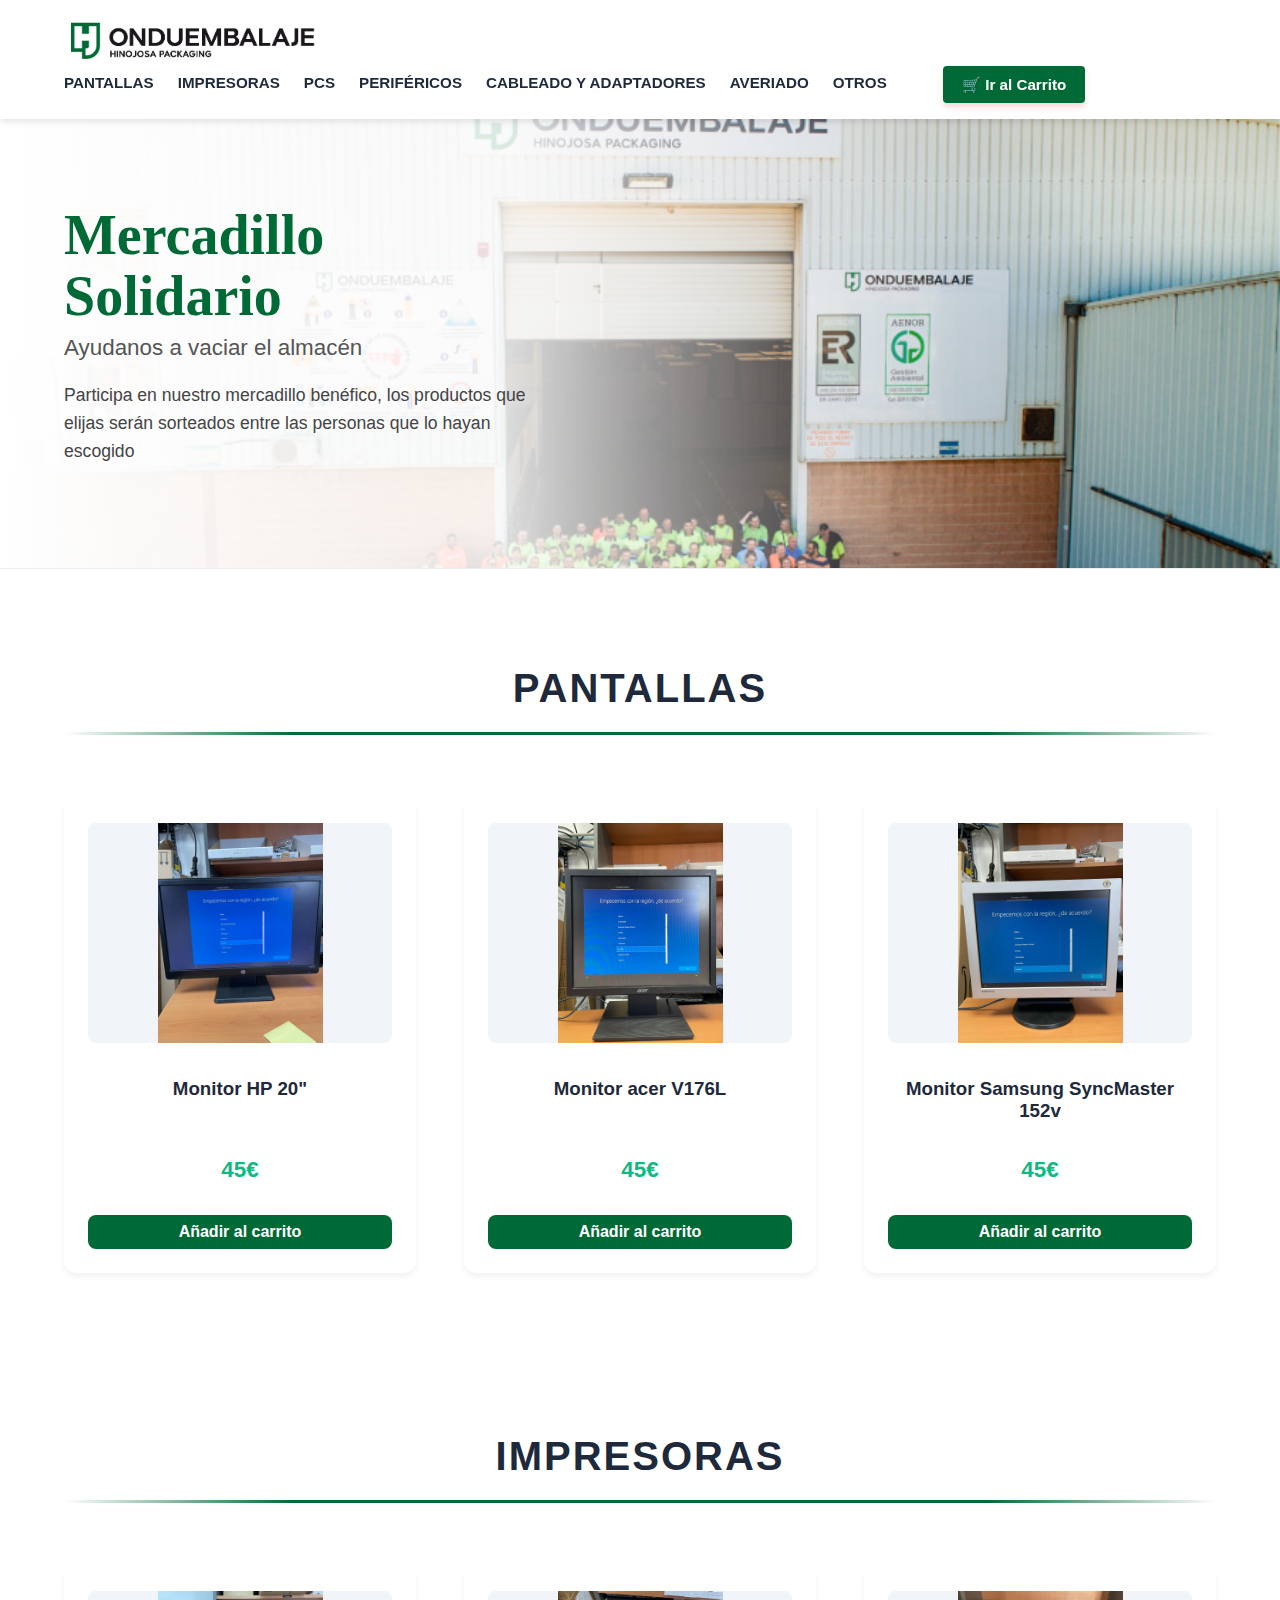
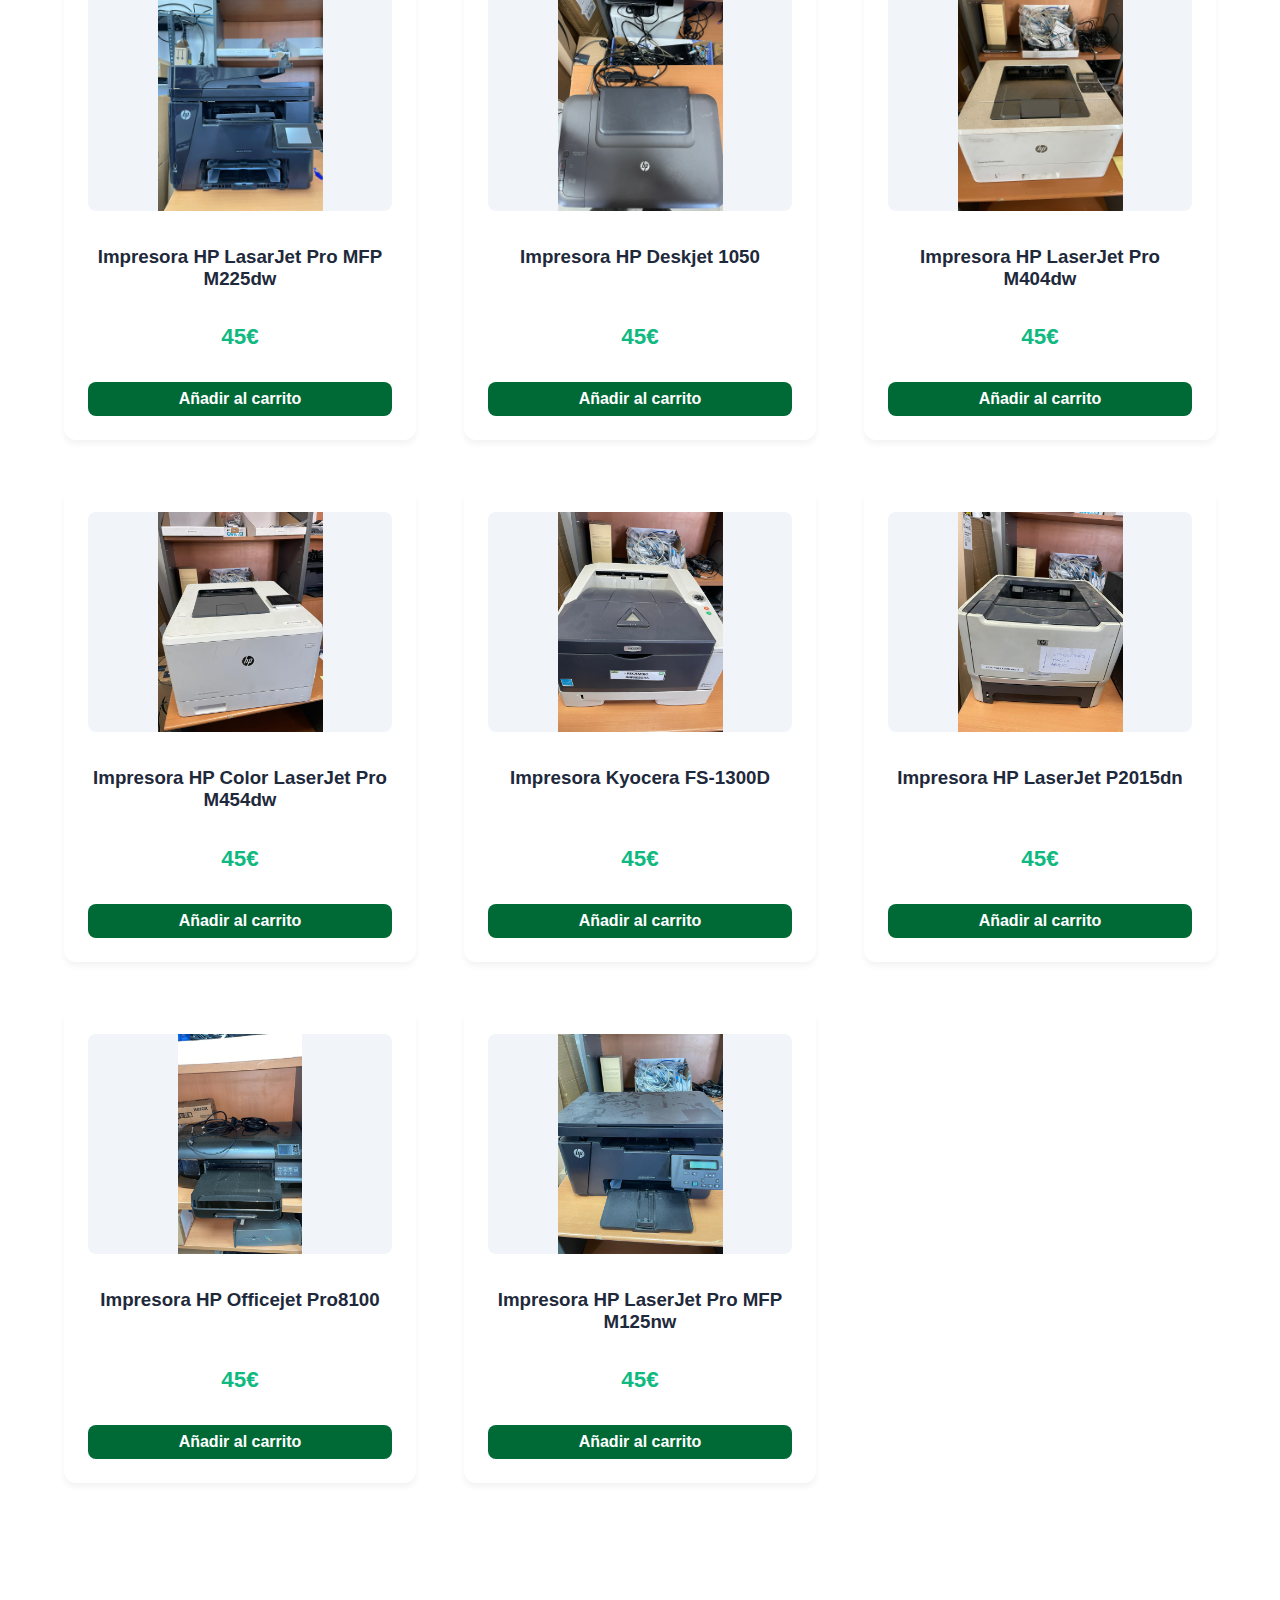
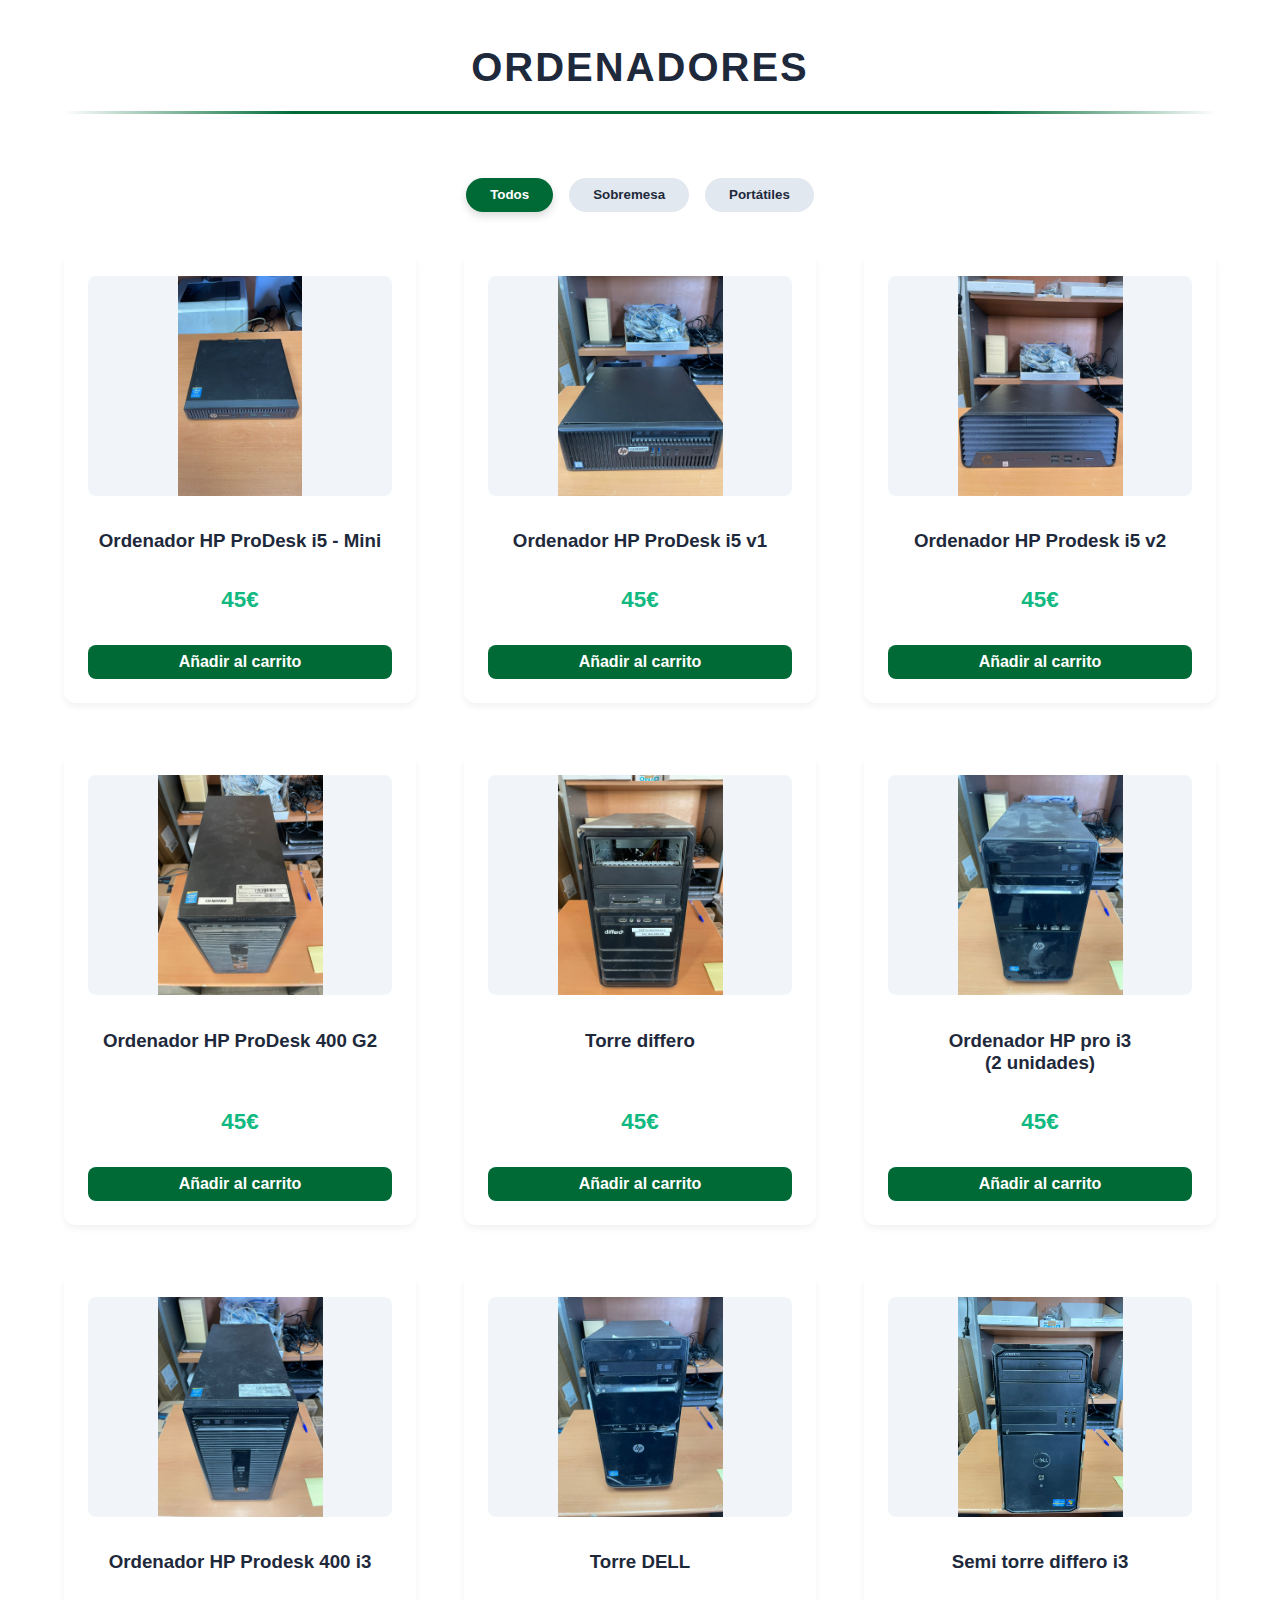
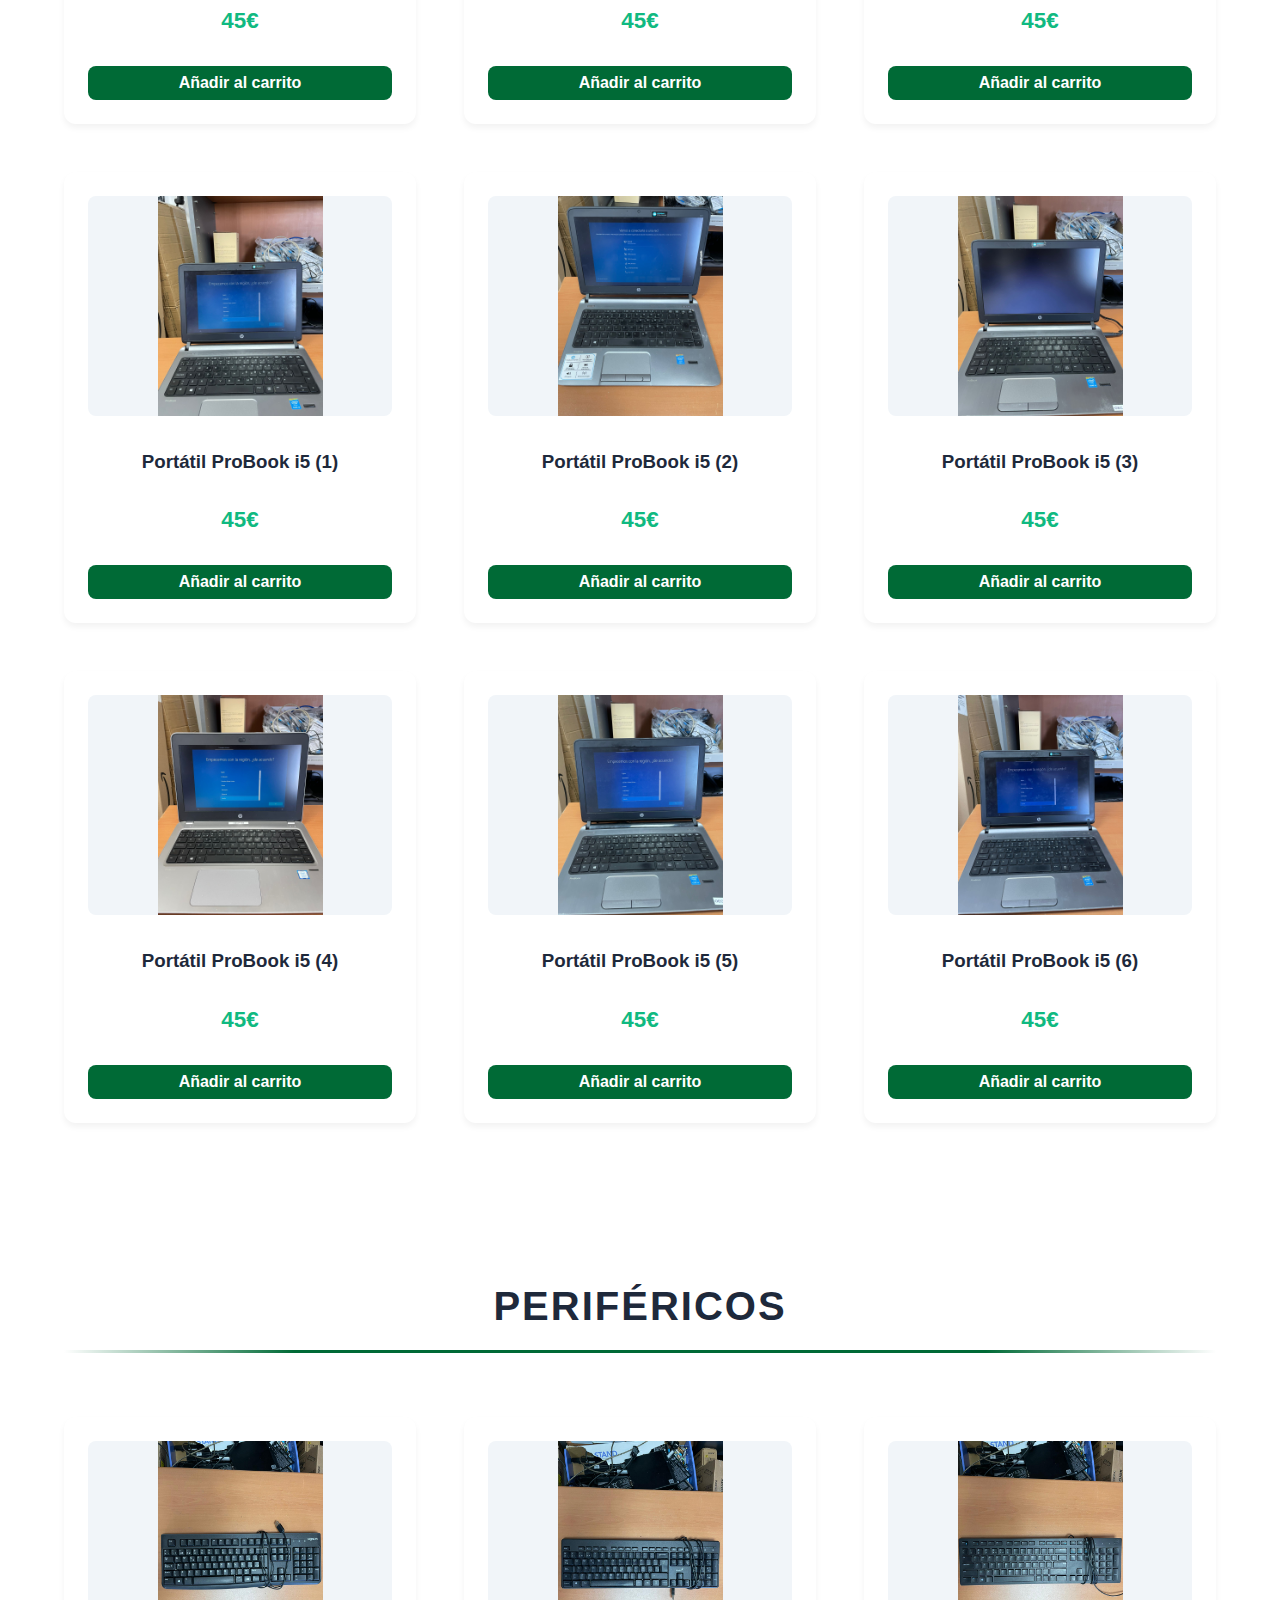
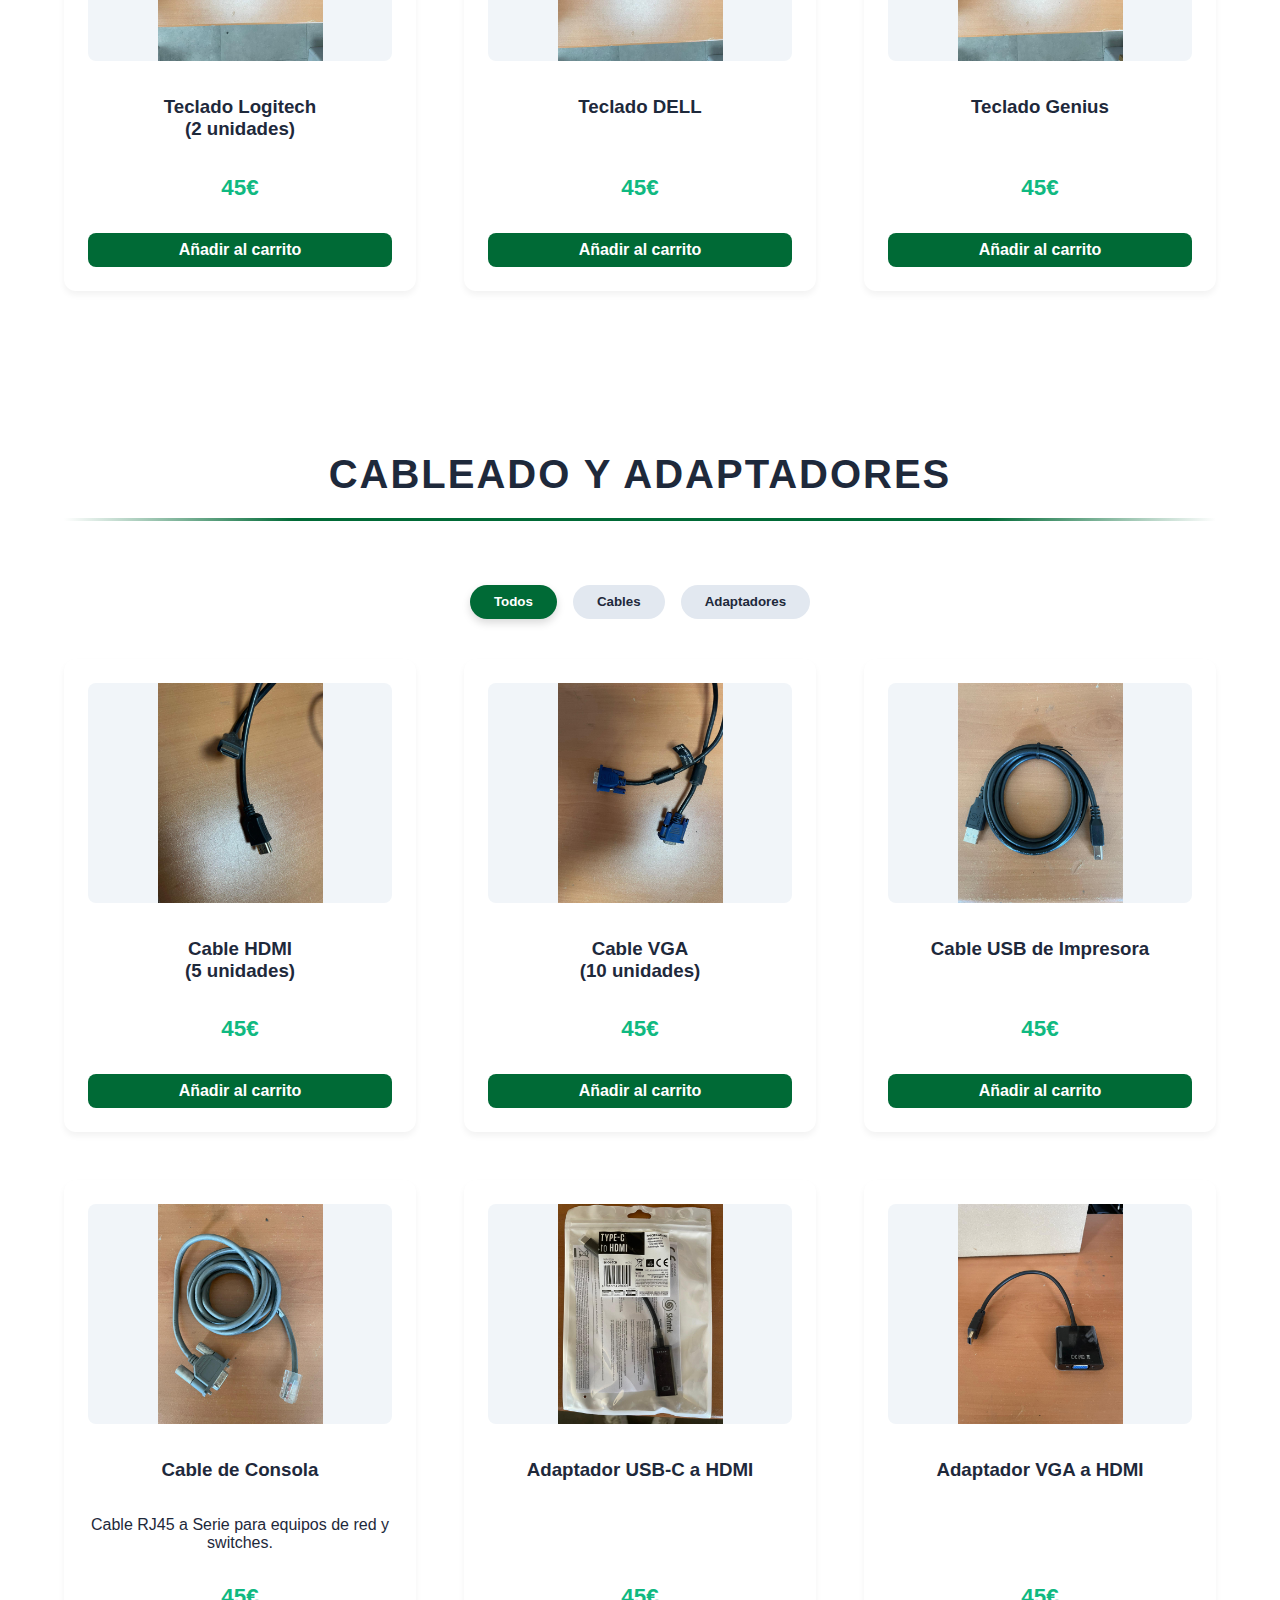
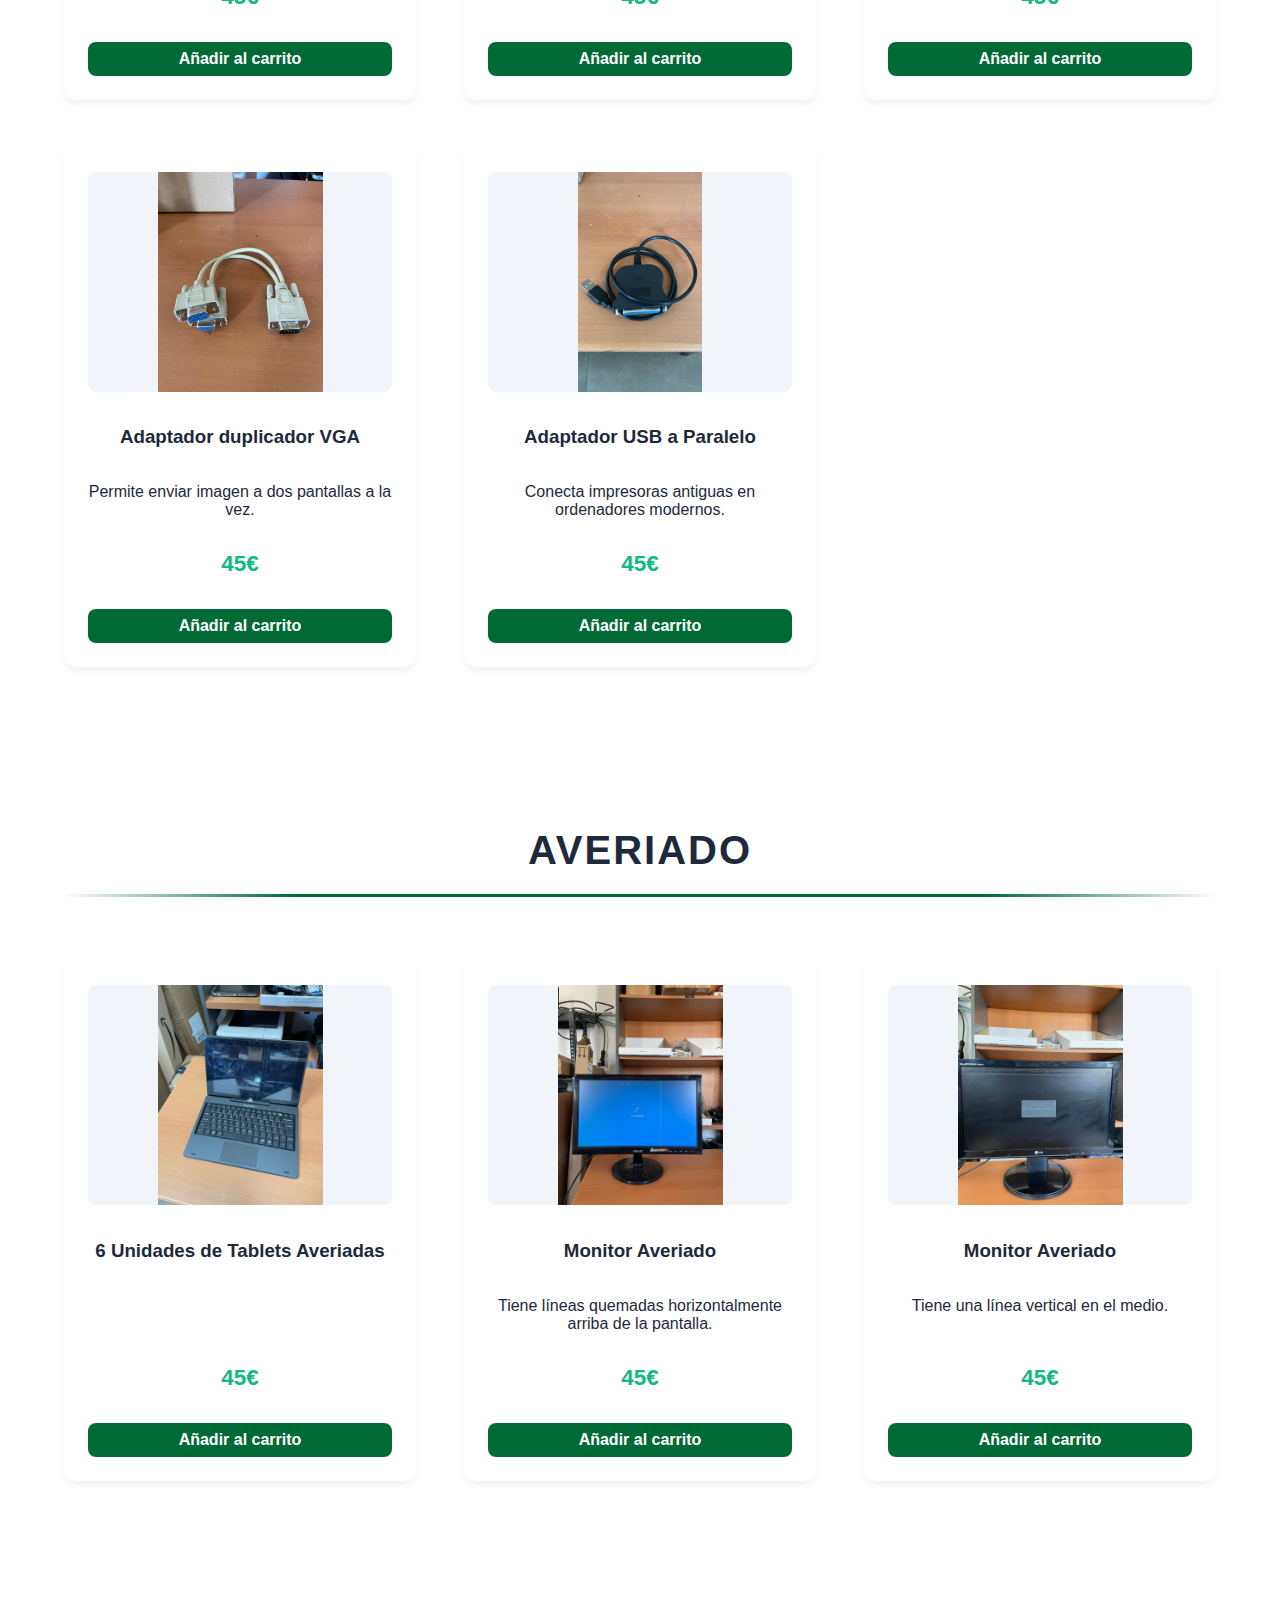
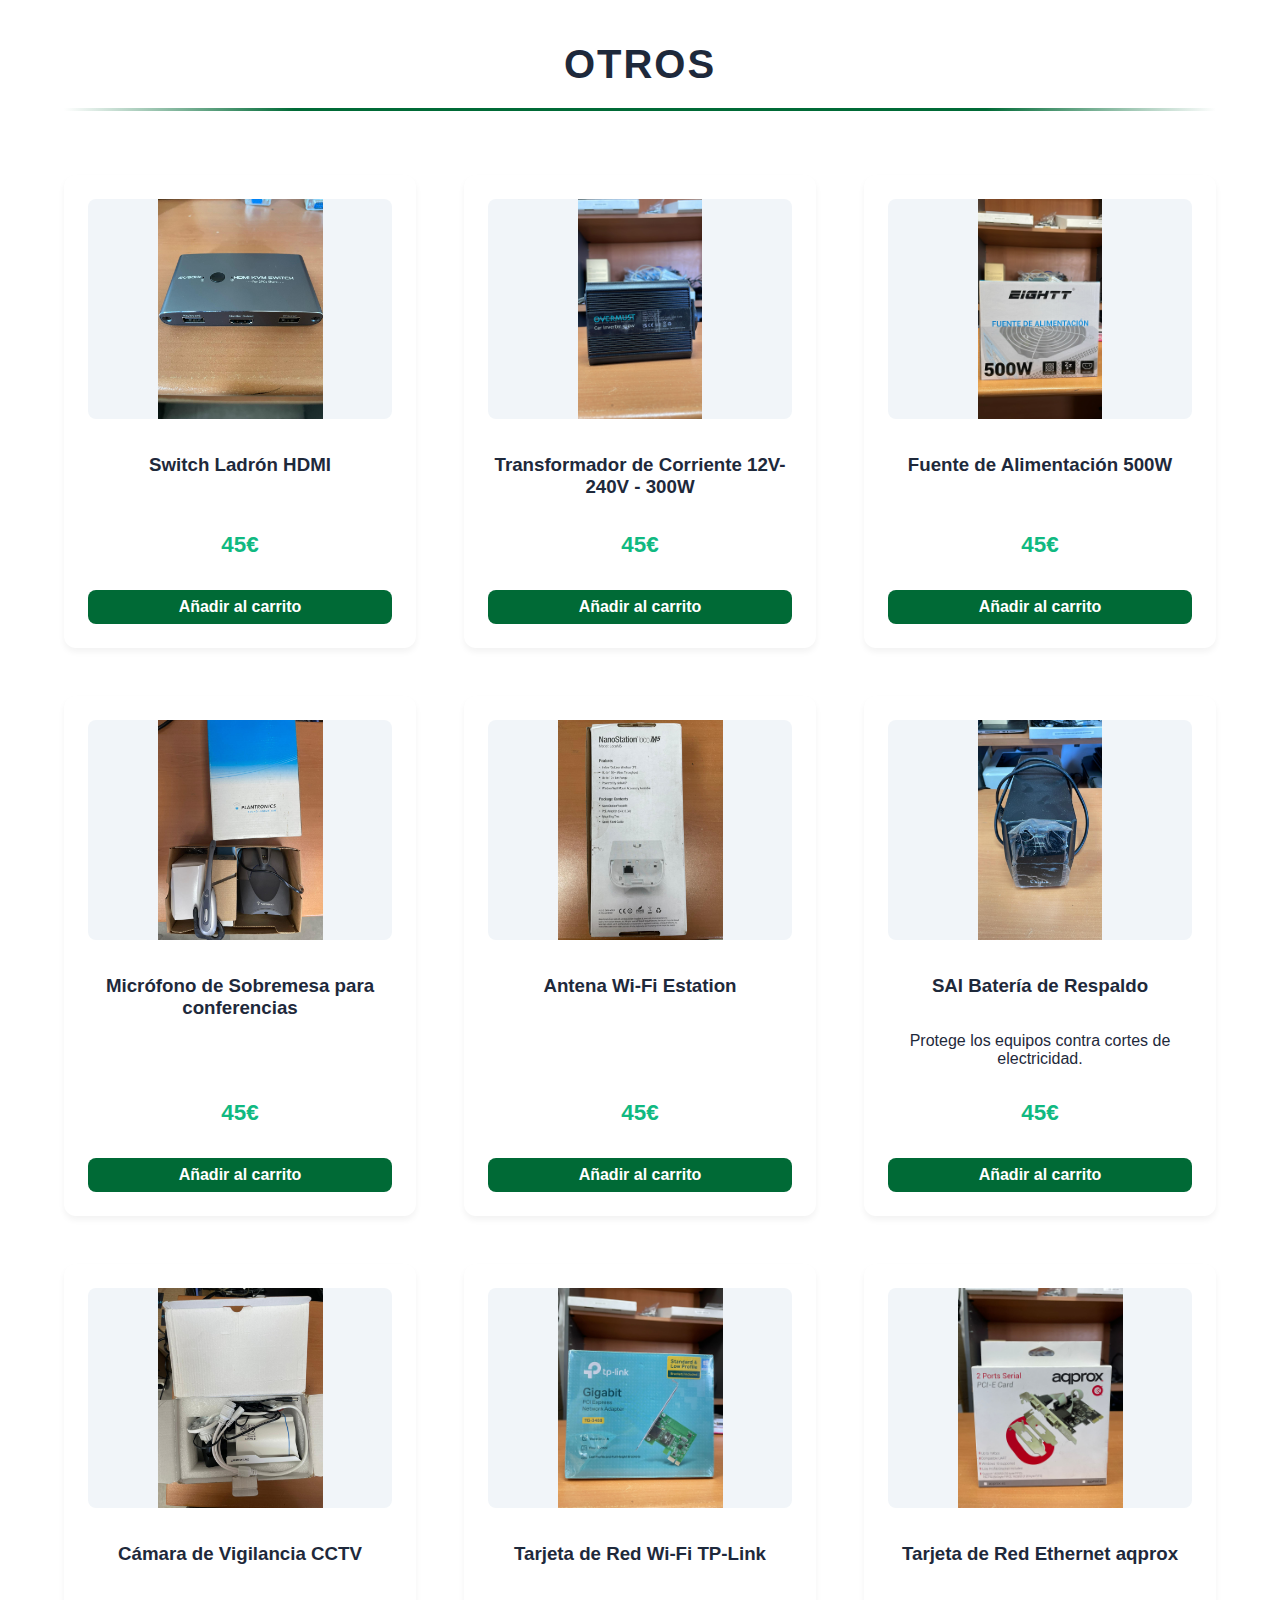
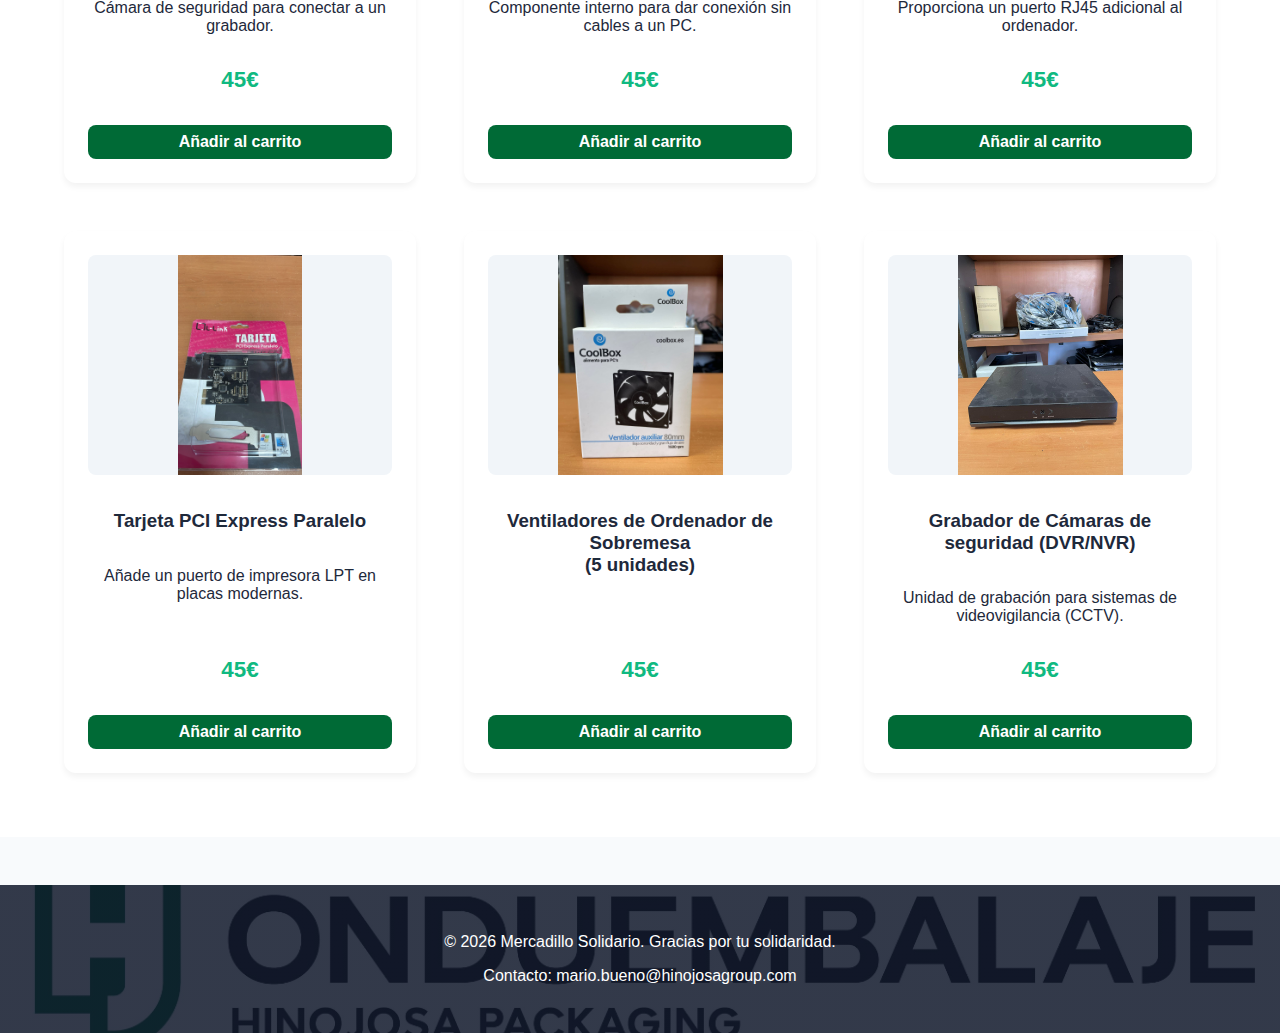
<file: index.html>
<!DOCTYPE html>
<html lang="es">
<head>
    <meta charset="UTF-8">
    <meta name="viewport" content="width=device-width, initial-scale=1.0">
    <title>Mercadillo Solidario</title>
    <link rel="stylesheet" href="style.css">
</head>
<body>

    <header>
        <button class="btn-menu" onclick="toggleMenu()">☰</button>

        <a href="index.html" class="logo">
            <img src="fts/Logo.png" alt="Logo de la Empresa">
        </a>            
        
        <nav id="menu-principal">
            <a href="#pantallas">PANTALLAS</a>
            <a href="#impresoras">IMPRESORAS</a>
            <a href="#pcs">PCS</a>
            <a href="#perifericos">PERIFÉRICOS</a>
            <a href="#cableado">CABLEADO Y ADAPTADORES</a>
            <a href="#averiado">AVERIADO</a>
            <a href="#otros">OTROS</a>
            
            <a href="carrito.html" target="_blank" class="btn-carrito">
                🛒 <span class="texto-carrito">Ir al Carrito</span>
            </a>
        </nav>    
    </header>    
    
    <!----------------------------------     SUBMENÚ     ------------------------------------------>
    <section class="hero-section">
        <div class="hero-contenido">
            <h1>
                <span class="destacado">Mercadillo</span><br>
                <span class="destacado">Solidario</span><br>
                <span class="subtitulo">Ayudanos a vaciar el almacén</span>
            </h1>
            <p>Participa en nuestro mercadillo benéfico, los productos que elijas serán sorteados entre las personas que lo hayan escogido</p>
        </div>
    </section>

<!----------------------------------     PANTALLAS     ------------------------------------------>
    <section id="pantallas">
        <h2>PANTALLAS</h2>
        <div class="grid-productos">
            <div class="tarjeta">                                                                                                                                                                                                                                                                                                                                                                                                                                                                                                                                                                                                                                                       
                <div class="contenedor-imagen">
                    <img src="fts/productos/pantallas/monitor_1.jfif" alt="Pantalla" >
                </div>
                <h3>Monitor HP 20"</h3>
                <span class="precio">45€</span>
                <button onclick="añadirAlCarrito('Monitor HP 20p', 45)">Añadir al carrito</button>
            </div>

            <div class="tarjeta">
                <div class="contenedor-imagen">
                    <img src="fts/productos/pantallas/monitor_2.jfif" alt="Pantalla" >
                </div>
                <h3>Monitor acer V176L</h3>
                <span class="precio">45€</span>
                <button onclick="añadirAlCarrito('Monitor acer V176L', 45)">Añadir al carrito</button>
            </div>

            <div class="tarjeta">
                <div class="contenedor-imagen">
                    <img src="fts/productos/pantallas/monitor_3.jfif" alt="Pantalla" >
                </div>
                <h3>Monitor Samsung SyncMaster 152v</h3>
                <span class="precio">45€</span>
                <button onclick="añadirAlCarrito('Monitor Samsung SyncMaster 152v', 45)">Añadir al carrito</button>
            </div>
        </div>
    </section>

<!----------------------------------     IMPRESORAS     ------------------------------------------>
    <section id="impresoras">
        <h2>IMPRESORAS</h2>
        <div class="grid-productos"> 
            
            <div class="tarjeta">
                <div class="contenedor-imagen">
                    <img src="fts/productos/impresoras/impresora_1.jfif" alt="impresora 1" >
                </div>
                <h3>Impresora HP LasarJet Pro MFP M225dw</h3>
                <span class="precio">45€</span>
                <button onclick="añadirAlCarrito('Impresora HP LasarJet Pro MFP M225dw', 45)">Añadir al carrito</button>
            </div>
            
            <div class="tarjeta">
                <div class="contenedor-imagen">
                    <img src="fts/productos/impresoras/impresora_2.jfif" alt="impresora 2" >
                </div>
                <h3>Impresora HP Deskjet 1050</h3>
                <span class="precio">45€</span>
                <button onclick="añadirAlCarrito('Impresora HP Deskjet 1050', 45)">Añadir al carrito</button>
            </div>

            <div class="tarjeta">
                <div class="contenedor-imagen">
                    <img src="fts/productos/impresoras/impresora_3.jfif" alt="impresora 3" >
                </div>
                <h3>Impresora HP LaserJet Pro M404dw</h3>
                <span class="precio">45€</span>
                <button onclick="añadirAlCarrito('Impresora HP LaserJet Pro M404dw', 45)">Añadir al carrito</button>
            </div>

            <div class="tarjeta">
                <div class="contenedor-imagen">
                    <img src="fts/productos/impresoras/impresora_4.jfif" alt="impresora 4" >
                </div>
                <h3>Impresora HP Color LaserJet Pro M454dw</h3>
                <span class="precio">45€</span>
                <button onclick="añadirAlCarrito('Impresora HP Color LaserJet Pro M454dw', 45)">Añadir al carrito</button>
            </div>

            <div class="tarjeta">
                <div class="contenedor-imagen">
                    <img src="fts/productos/impresoras/impresora_5.jfif" alt="impresora 5" >
                </div>
                <h3>Impresora Kyocera FS-1300D</h3>
                <span class="precio">45€</span>
                <button onclick="añadirAlCarrito('Impresora Kyocera FS-1300D', 45)">Añadir al carrito</button>
            </div>

            <div class="tarjeta">
                <div class="contenedor-imagen">
                    <img src="fts/productos/impresoras/impresora_6.jfif" alt="impresora 6" >
                </div>
                <h3>Impresora HP LaserJet P2015dn</h3>
                <span class="precio">45€</span>
                <button onclick="añadirAlCarrito('Impresora HP LaserJet P2015dn', 45)">Añadir al carrito</button>
            </div>

            <div class="tarjeta">
                <div class="contenedor-imagen">
                    <img src="fts/productos/impresoras/impresora_7.jfif" alt="impresora 7" >
                </div>
                <h3>Impresora HP Officejet Pro8100</h3>
                <span class="precio">45€</span>
                <button onclick="añadirAlCarrito('Impresora HP Officejet Pro8100', 45)">Añadir al carrito</button>
            </div>

            <div class="tarjeta">
                <div class="contenedor-imagen">
                    <img src="fts/productos/impresoras/impresora_8.jfif" alt="impresora 8" >
                </div>
                <h3>Impresora HP LaserJet Pro MFP M125nw</h3>
                <span class="precio">45€</span>
                <button onclick="añadirAlCarrito('Impresora HP LaserJet Pro MFP M125nw', 45)">Añadir al carrito</button>
            </div>    
        </div> 
    </section>

<!----------------------------------     ORDENADORES     ------------------------------------------>

    <section id="pcs">
        <h2>ORDENADORES</h2>
        <div class="filtros-pcs">
            <button class="btn-filtro activo" onclick="filtrarPCs('todos', this)">Todos</button>
            <button class="btn-filtro" onclick="filtrarPCs('sobremesa', this)">Sobremesa</button>
            <button class="btn-filtro" onclick="filtrarPCs('portatil', this)">Portátiles</button>
        </div>

<!----------------------------     SOBREMESAS     ------------------------------------>

    <div class="grid-productos" id="grid-pcs">
            <div class="tarjeta pc-sobremesa"> 
                <div class="contenedor-imagen">
                    <img src="fts/productos/pcs/sobremesa 1.jfif" alt="sobremesa" >
                </div>
                <h3>Ordenador HP ProDesk i5 - Mini</h3>
                <span class="precio">45€</span>
                <button onclick="añadirAlCarrito('Mini Ordenador ProDesk', 45)">Añadir al carrito</button>
            </div>

            <div class="tarjeta pc-sobremesa">
                <div class="contenedor-imagen">
                    <img src="fts/productos/pcs/sobremesa 2.jfif" alt="sobremesa" >
                </div>
                <h3>Ordenador HP ProDesk i5 v1</h3>
                <span class="precio">45€</span>
                <button onclick="añadirAlCarrito('Ordenador HP ProDesk V1', 45)">Añadir al carrito</button>
            </div>

            <div class="tarjeta pc-sobremesa">
                <div class="contenedor-imagen">
                    <img src="fts/productos/pcs/sobremesa 3.jfif" alt="sobremesa" >
                </div>
                <h3>Ordenador HP Prodesk i5 v2</h3>
                <span class="precio">45€</span>
                <button onclick="añadirAlCarrito('Ordenador HP Prodesk v2', 45)">Añadir al carrito</button>
            </div>

            <div class="tarjeta pc-sobremesa">
                <div class="contenedor-imagen">
                    <img src="fts/productos/pcs/sobremesa 4.jfif" alt="sobremesa" >
                </div>
                <h3>Ordenador HP ProDesk 400 G2</h3>
                <span class="precio">45€</span>
                <button onclick="añadirAlCarrito('Ordenador HP ProDesk 400 G2', 45)">Añadir al carrito</button>
            </div>

            <div class="tarjeta pc-sobremesa">
                <div class="contenedor-imagen">
                    <img src="fts/productos/pcs/sobremesa 5.jfif" alt="sobremesa" >
                </div>
                <h3>Torre differo</h3>
                <span class="precio">45€</span>
                <button onclick="añadirAlCarrito('Torre Difero', 45)">Añadir al carrito</button>
            </div>

            <div class="tarjeta pc-sobremesa">
                <div class="contenedor-imagen">
                    <img src="fts/productos/pcs/sobremesa 6.jfif" alt="sobremesa" >
                </div>
                <h3>Ordenador HP pro i3 <br>(2 unidades)</h3>
                <span class="precio">45€</span>
                <button onclick="añadirAlCarrito('Ordenador HP pro i3', 45)">Añadir al carrito</button>
            </div>

            <div class="tarjeta pc-sobremesa">
                <div class="contenedor-imagen">
                    <img src="fts/productos/pcs/sobremesa 7.jfif" alt="sobremesa" >
                </div>
                <h3>Ordenador HP Prodesk 400 i3</h3>
                <span class="precio">45€</span>
                <button onclick="añadirAlCarrito('Ordenador HP Prodesk 400 i3', 45)">Añadir al carrito</button>
            </div>

            <div class="tarjeta pc-sobremesa">
                <div class="contenedor-imagen">
                    <img src="fts/productos/pcs/sobremesa 8.jfif" alt="sobremesa" >
                </div>
                <h3>Torre DELL</h3>
                <span class="precio">45€</span>
                <button onclick="añadirAlCarrito('Torre DELL', 45)">Añadir al carrito</button>
            </div>

            <div class="tarjeta pc-sobremesa">
                <div class="contenedor-imagen">
                    <img src="fts/productos/pcs/sobremesa 9.jfif" alt="sobremesa" >
                </div>
                <h3>Semi torre differo i3</h3>
                <span class="precio">45€</span>
                <button onclick="añadirAlCarrito('Semi torre differo i3', 45)">Añadir al carrito</button>
            </div>

<!----------------------------     PORTÁTIL     ------------------------------------>

    <div class="tarjeta pc-portatil">
                <div class="contenedor-imagen">
                    <img src="fts/productos/pcs/portatil 1.jfif" alt="portatil" >
                </div>
                <h3>Portátil ProBook i5 (1)</h3>
                <span class="precio">45€</span>
                <button onclick="añadirAlCarrito('Portátil ProBook', 45)">Añadir al carrito</button>
            </div>

            <div class="tarjeta pc-portatil">
                <div class="contenedor-imagen">
                    <img src="fts/productos/pcs/portatil 2.jfif" alt="portatil" >
                </div>
                <h3>Portátil ProBook i5 (2)</h3>
                <span class="precio">45€</span>
                <button onclick="añadirAlCarrito('Portátil ProBook', 45)">Añadir al carrito</button>
            </div>

            <div class="tarjeta pc-portatil">
                <div class="contenedor-imagen">
                    <img src="fts/productos/pcs/portatil 3.jfif" alt="portatil" >
                </div>
                <h3>Portátil ProBook i5 (3)</h3>
                <span class="precio">45€</span>
                <button onclick="añadirAlCarrito('Portátil ProBook', 45)">Añadir al carrito</button>
            </div>

            <div class="tarjeta pc-portatil">
                <div class="contenedor-imagen">
                    <img src="fts/productos/pcs/portatil 4.jfif" alt="portatil" >
                </div>
                <h3>Portátil ProBook i5 (4)</h3>
                <span class="precio">45€</span>
                <button onclick="añadirAlCarrito('Portátil ProBook', 45)">Añadir al carrito</button>
            </div>

            <div class="tarjeta pc-portatil">
                <div class="contenedor-imagen">
                    <img src="fts/productos/pcs/portatil 5.jfif" alt="portatil" >
                </div>
                <h3>Portátil ProBook i5 (5)</h3>
                <span class="precio">45€</span>
                <button onclick="añadirAlCarrito('Portátil ProBook', 45)">Añadir al carrito</button>
            </div>

            <div class="tarjeta pc-portatil">
                <div class="contenedor-imagen">
                    <img src="fts/productos/pcs/portatil 6.jfif" alt="portatil" >
                </div>
                <h3>Portátil ProBook i5 (6)</h3>
                <span class="precio">45€</span>
                <button onclick="añadirAlCarrito('Portátil ProBook', 45)">Añadir al carrito</button>
            </div>
        </div> 
    </section>

<!----------------------------------     PERIFÉRICOS     ------------------------------------------>

    <section id="perifericos">
        <h2>PERIFÉRICOS</h2>
        <div class="grid-productos"> 
            
            <div class="tarjeta">
                <div class="contenedor-imagen">
                    <img src="fts/productos/perifericos/teclado_logitech.jfif" alt="teclado" >
                </div>
                <h3>Teclado Logitech <br>(2 unidades)</h3>
                <span class="precio">45€</span>
                <button onclick="añadirAlCarrito('Teclado Logitech', 45)">Añadir al carrito</button>
            </div>

            <div class="tarjeta">
                <div class="contenedor-imagen">
                    <img src="fts/productos/perifericos/teclado_normal.jfif" alt="teclado" >
                </div>
                <h3>Teclado DELL</h3>
                <span class="precio">45€</span>
                <button onclick="añadirAlCarrito('Teclado DELL', 45)">Añadir al carrito</button>
            </div>

            <div class="tarjeta">
                <div class="contenedor-imagen">
                    <img src="fts/productos/perifericos/teclado_normal_2.jfif" alt="teclado" >
                </div>
                <h3>Teclado Genius</h3>
                <span class="precio">45€</span>
                <button onclick="añadirAlCarrito('Teclado Genius', 45)">Añadir al carrito</button>
            </div>

        </div>
    </section>

<!----------------------------------     CABLEADO Y ADAPTADORES     ------------------------------------------>
    <section id="cableado">
        <h2>CABLEADO Y ADAPTADORES</h2>
        <div class="filtros-pcs">
            <button class="btn-filtro activo" onclick="filtrarCables('todos', this)">Todos</button>
            <button class="btn-filtro" onclick="filtrarCables('cable', this)">Cables</button>
            <button class="btn-filtro" onclick="filtrarCables('adaptador', this)">Adaptadores</button>
        </div>

<!----------------------------     CABLEADO     ------------------------------------>

    <div class="grid-productos" id="grid-cableado">
            
            <div class="tarjeta item-cable">
                <div class="contenedor-imagen">
                    <img src="fts/productos/cableado/cable_hdmi.jfif" alt="Cable" >
                </div>
                <h3>Cable HDMI <br>(5 unidades)</h3>
                <span class="precio">45€</span>
                <button onclick="añadirAlCarrito('Cable HDMI', 45)">Añadir al carrito</button>
            </div>

            <div class="tarjeta item-cable">
                <div class="contenedor-imagen">
                    <img src="fts/productos/cableado/cable_vga.jfif" alt="Cable" >
                </div>
                <h3>Cable VGA <br>(10 unidades)</h3>
                <span class="precio">45€</span>
                <button onclick="añadirAlCarrito('Cable VGA', 45)">Añadir al carrito</button>
            </div>

            <div class="tarjeta item-cable">
                <div class="contenedor-imagen">
                    <img src="fts/productos/cableado/cableado_impresora.jfif" alt="Cable" >
                </div>
                <h3>Cable USB de Impresora</h3>
                <span class="precio">45€</span>
                <button onclick="añadirAlCarrito('Cable USB de Impresora', 45)">Añadir al carrito</button>
            </div>

            <div class="tarjeta item-cable">
                <div class="contenedor-imagen">
                    <img src="fts/productos/cableado/raro_a_rj45_a_adaptador.jfif" alt="Adaptador" >
                </div>
                <h3>Cable de Consola</h3>
                <p>Cable RJ45 a Serie para equipos de red y switches.</p>
                <span class="precio">45€</span>
                <button onclick="añadirAlCarrito('Cable de Consola', 45)">Añadir al carrito</button>
            </div>

<!----------------------------     ADAPTADORES     ------------------------------------>

    <div class="tarjeta item-adaptador">
                <div class="contenedor-imagen">
                    <img src="fts/productos/cableado/adaptador_tipo_c_hdmi.jfif" alt="Adaptador" >
                </div>
                <h3>Adaptador USB-C a HDMI</h3>
                <span class="precio">45€</span>
                <button onclick="añadirAlCarrito('Adaptador USB-C a HDMI', 45)">Añadir al carrito</button>
            </div>

            <div class="tarjeta item-adaptador">
                <div class="contenedor-imagen">
                    <img src="fts/productos/cableado/adaptador_vga_hdmi.jfif" alt="Adaptador" >
                </div>
                <h3>Adaptador VGA a HDMI</h3>
                <span class="precio">45€</span>
                <button onclick="añadirAlCarrito('Adaptador VGA a HDMI', 45)">Añadir al carrito</button>
            </div>

            <div class="tarjeta item-adaptador">
                <div class="contenedor-imagen">
                    <img src="fts/productos/cableado/adaptador_vga.jfif" alt="Adaptador" >
                </div>
                <h3>Adaptador duplicador VGA</h3>
                <p>Permite enviar imagen a dos pantallas a la vez.</p>
                <span class="precio">45€</span>
                <button onclick="añadirAlCarrito('Adaptador duplicador VGA', 45)">Añadir al carrito</button>
            </div>

            <div class="tarjeta item-adaptador">
                <div class="contenedor-imagen">
                    <img src="fts/productos/cableado/cableado_raro.jfif" alt="Adaptador" >
                </div>
                <h3>Adaptador USB a Paralelo</h3>
                <p>Conecta impresoras antiguas en ordenadores modernos.</p>
                <span class="precio">45€</span>
                <button onclick="añadirAlCarrito('Adaptador USB a Paralelo', 45)">Añadir al carrito</button>
            </div>
        </div>

    </section>

<!----------------------------------     AVERIADO     ------------------------------------------>

    <section id="averiado">
        <h2>Averiado</h2>
        <div class="grid-productos">
            <div class="tarjeta">
                <div class="contenedor-imagen">
                    <img src="fts/productos/tablets/tablet.jfif" alt="Tablet" >
                </div>
                <h3>6 Unidades de Tablets Averiadas</h3>
                <span class="precio">45€</span>
                <button onclick="añadirAlCarrito('6 Tablets Averiadas 2', 45)">Añadir al carrito</button>
            </div>

            <div class="tarjeta">
                <div class="contenedor-imagen">
                    <img src="fts/productos/averiado/monitor_averiado.jfif" alt="Tablet" >
                </div>
                <h3>Monitor Averiado</h3>
                <p>Tiene líneas quemadas horizontalmente arriba de la pantalla.</p>
                <span class="precio">45€</span>
                <button onclick="añadirAlCarrito('Monitor Averiado Lineas', 45)">Añadir al carrito</button>
            </div>

            <div class="tarjeta">
                <div class="contenedor-imagen">
                    <img src="fts/productos/averiado/monitor_averiado_2.jfif" alt="Tablet" >
                </div>
                <h3>Monitor Averiado</h3>
                <p>Tiene una línea vertical en el medio.</p>
                <span class="precio">45€</span>
                <button onclick="añadirAlCarrito('Monitor Averiado Vertical', 45)">Añadir al carrito</button>
            </div>
        </div>
    </section>

<!----------------------------------     OTROS     ------------------------------------------>

    <section id="otros">
        <h2>Otros</h2>
        <div class="grid-productos">
            <div class="tarjeta">
                <div class="contenedor-imagen">
                    <img src="fts/productos/otros/SWITCH HDMI.jfif" alt="otros" >
                </div>
                <h3>Switch Ladrón HDMI</h3>
                <span class="precio">45€</span>
                <button onclick="añadirAlCarrito('Switch HDMI', 45)">Añadir al carrito</button>
            </div>            

            <div class="tarjeta">
                <div class="contenedor-imagen">
                    <img src="fts/productos/otros/conversor 12-240.jfif" alt="otros" >
                </div>
                <h3>Transformador de Corriente 12V-240V - 300W</h3>
                <span class="precio">45€</span>
                <button onclick="añadirAlCarrito('Conversor 12 a 240', 45)">Añadir al carrito</button>
            </div>

            <div class="tarjeta">
                <div class="contenedor-imagen">
                    <img src="fts/productos/otros/fuente de alimentacion.jfif" alt="otros" >
                </div>
                <h3>Fuente de Alimentación 500W</h3>
                <span class="precio">45€</span>
                <button onclick="añadirAlCarrito('Fuente de Alimentación 500W', 45)">Añadir al carrito</button>
            </div>

            <div class="tarjeta">
                <div class="contenedor-imagen">
                    <img src="fts/productos/otros/MICROFONO RARO.jfif" alt="otros" >
                </div>
                <h3>Micrófono de Sobremesa para conferencias</h3>
                <span class="precio">45€</span>
                <button onclick="añadirAlCarrito('Micrófono de Sobremesa', 45)">Añadir al carrito</button>
            </div>

            <div class="tarjeta">
                <div class="contenedor-imagen">
                    <img src="fts/productos/otros/NANO STATION WIFI.jfif" alt="otros" >
                </div>
                <h3>Antena Wi-Fi Estation</h3>
                <span class="precio">45€</span>
                <button onclick="añadirAlCarrito('Estacion Wifi', 45)">Añadir al carrito</button>
            </div>

            <div class="tarjeta">
                <div class="contenedor-imagen">
                    <img src="fts/productos/otros/SAI.jfif" alt="otros" >
                </div>
                <h3>SAI Batería de Respaldo</h3>
                <p>Protege los equipos contra cortes de electricidad.</p>
                <span class="precio">45€</span>
                <button onclick="añadirAlCarrito('SAI', 45)">Añadir al carrito</button>
            </div>

            <div class="tarjeta">
                <div class="contenedor-imagen">
                    <img src="fts/productos/otros/CAMARA VIGILANCIA.jfif" alt="otros" >
                </div>
                <h3>Cámara de Vigilancia CCTV</h3>
                <p>Cámara de seguridad para conectar a un grabador.</p>
                <span class="precio">45€</span>
                <button onclick="añadirAlCarrito('Cámara de Vigilancia', 45)">Añadir al carrito</button>
            </div>
            <div class="tarjeta">
                <div class="contenedor-imagen">
                    <img src="fts/productos/otros/tarjeta de video 2.jfif" alt="otros" >
                </div>
                <h3>Tarjeta de Red Wi-Fi TP-Link</h3>
                <p>Componente interno para dar conexión sin cables a un PC.</p>
                <span class="precio">45€</span>
                <button onclick="añadirAlCarrito('Tarjeta Wi-Fi TP-Link', 45)">Añadir al carrito</button>
            </div>

            <div class="tarjeta">
                <div class="contenedor-imagen">
                    <img src="fts/productos/otros/tarjeta de video.jfif" alt="otros" >
                </div>
                <h3>Tarjeta de Red Ethernet aqprox</h3>
                <p>Proporciona un puerto RJ45 adicional al ordenador.</p>
                <span class="precio">45€</span>
                <button onclick="añadirAlCarrito('Tarjeta de red aqprox', 45)">Añadir al carrito</button>
            </div>

            <div class="tarjeta">
                <div class="contenedor-imagen">
                    <img src="fts/productos/otros/tarjeta pci express.jfif" alt="otros" >
                </div>
                <h3>Tarjeta PCI Express Paralelo</h3>
                <p>Añade un puerto de impresora LPT en placas modernas.</p>
                <span class="precio">45€</span>
                <button onclick="añadirAlCarrito('Tarjeta PCI Express Paralelo', 45)">Añadir al carrito</button>
            </div>

            <div class="tarjeta">
                <div class="contenedor-imagen">
                    <img src="fts/productos/otros/ventiladores torre.jfif" alt="otros" >
                </div>
                <h3>Ventiladores de Ordenador de Sobremesa <br>(5 unidades)</h3>
                <span class="precio">45€</span>
                <button onclick="añadirAlCarrito('Pack 5 Ventiladores', 45)">Añadir al carrito</button>
            </div>

            <div class="tarjeta">
                <div class="contenedor-imagen">
                    <img src="fts/productos/otros/VIDEO ALGO.jfif" alt="otros" >
                </div>
                <h3>Grabador de Cámaras de seguridad (DVR/NVR)</h3>
                <p>Unidad de grabación para sistemas de videovigilancia (CCTV).</p>
                <span class="precio">45€</span>
                <button onclick="añadirAlCarrito('Grabador DVR NVR', 45)">Añadir al carrito</button>
            </div>
        </div>
    </section>
    
    <footer>
        <p>&copy; 2026 Mercadillo Solidario. Gracias por tu solidaridad.</p>
        <p>Contacto: mario.bueno@hinojosagroup.com</p>
    </footer>
    <script src="script.js"></script>
</body>
</html>
</file>
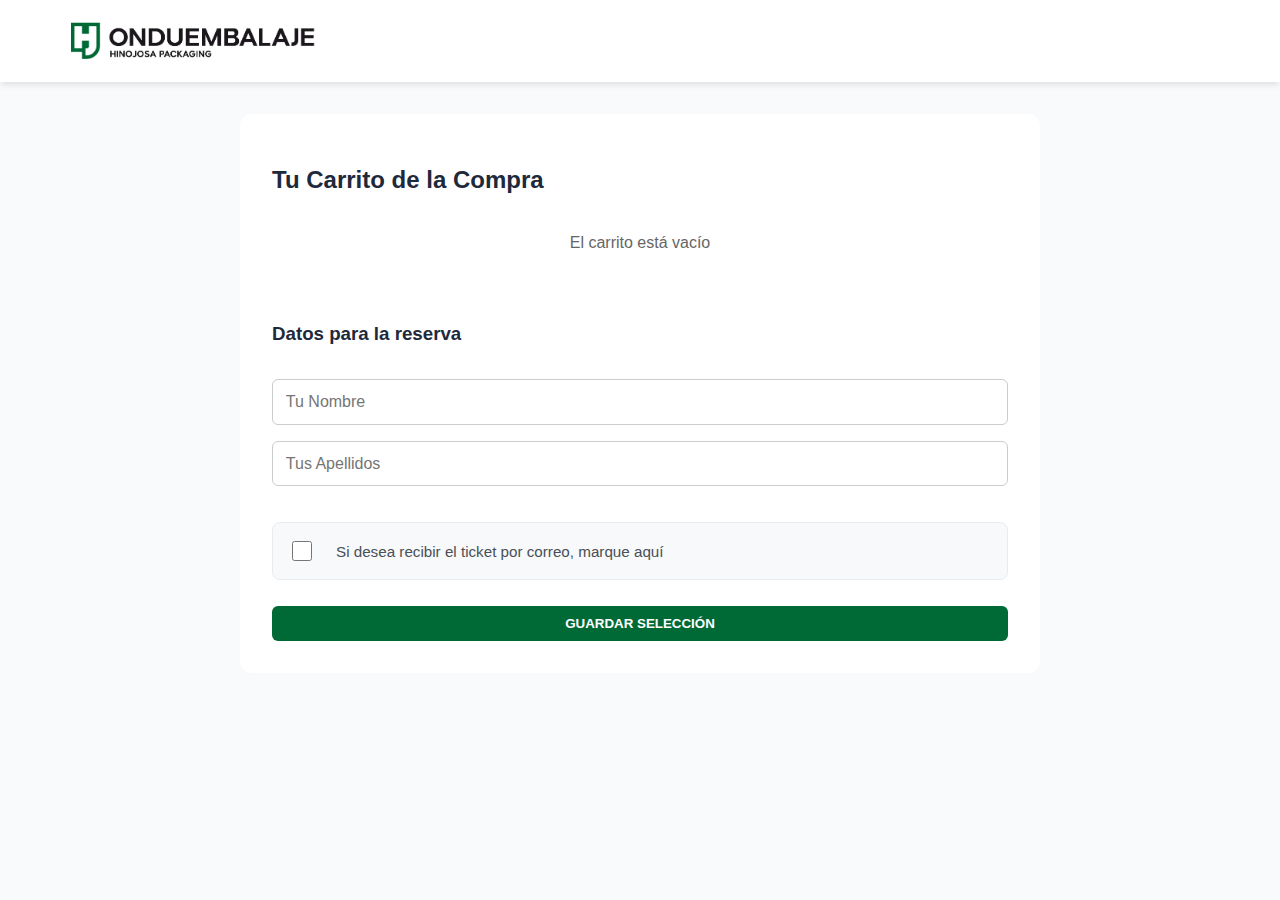
<file: carrito.html>
<!DOCTYPE html>
<html lang="es">
<head>
    <meta charset="UTF-8">
    <title>Tu Carrito - Mercadillo Benéfico</title>
    <link rel="stylesheet" href="style.css">
</head>
<body>

    <header>
        <a href="index.html" class="logo">
                <img src="fts/Logo.png" alt="Logo de la Empresa">
            </a>
    </header>

<div class="contenedor-carrito">
    <h2>Tu Carrito de la Compra</h2>
    
    <div id="lista-carrito"></div>

    <form class="formulario-reserva" id="form-pedido" onsubmit="guardarSeleccion(event)">
        <h3>Datos para la reserva</h3>
        
        <input type="text" id="nombre" placeholder="Tu Nombre" required>
        <input type="text" id="apellidos" placeholder="Tus Apellidos" required>
        
<div class="seccion-email">
    <label class="opcion-email">
        <input type="checkbox" id="check-email" onchange="toggleEmail()"> 
        <span>Si desea recibir el ticket por correo, marque aquí</span>
    </label>

    <div id="contenedor-email" style="display: none; margin-top: 10px;">
        <input type="email" id="email" placeholder="Introduce tu correo electrónico">
    </div>
</div>
        <button type="submit" id="btn-enviar-pedido">GUARDAR SELECCIÓN</button>
    </form>
</div>

    <script src="script.js"></script>
</body>
</html>
</file>
<file: style.css>
/* Esto evita que la página se salga por los lados */
* {
    box-sizing: border-box;
}

:root {
    --color-primario: #006A36;
    --color-secundario: #10b981;
    --color-fondo: #f8fafc;
    --color-texto: #1e293b;
    --color-blanco: #ffffff;
}

html { scroll-behavior: smooth; }

body {
    font-family: 'Segoe UI', Roboto, sans-serif;
    margin: 0; padding: 0;
    background-color: var(--color-fondo);
    color: var(--color-texto);
}

header {
    background-color: var(--color-blanco);
    padding: 1rem 5%;
    display: flex; justify-content: space-between; align-items: center;
    position: sticky; top: 0; z-index: 1000;
    box-shadow: 0 4px 6px -1px rgba(0, 0, 0, 0.1);
    flex-wrap: wrap;
}

.logo {
    font-size: 1.5rem; font-weight: bold;
    color: var(--color-primario); text-decoration: none;
}

/* --- CONTENEDOR DEL MENÚ --- */
/* --- CONTENEDOR DEL MENÚ --- */
nav {
    display: flex;
    align-items: center;
    gap: 1.5rem; /* Espacio ideal entre las palabras */
    margin-right: 1.5rem; /* Lo empujamos un poco a la izquierda */
    flex-wrap: wrap; /* Para que no se rompa en pantallas pequeñas */
}

/* --- ESTILO DE LOS ENLACES --- */
nav a {
    text-decoration: none; /* ¡Adiós al subrayado feo por defecto! */
    color: var(--color-texto); /* Color oscuro elegante */
    font-weight: 600;
    font-size: 0.95rem;
    position: relative; /* Necesario para la animación */
    padding-bottom: 5px;
    transition: color 0.3s ease;
}

/* Efecto al pasar el ratón por encima del texto */
nav a:hover {
    color: var(--color-primario);
}

/* LA ANIMACIÓN PRO: La rayita que aparece por debajo */
nav a::after {
    content: '';
    position: absolute;
    width: 0%;
    height: 2px;
    bottom: 0;
    left: 0;
    background-color: var(--color-primario);
    transition: width 0.3s ease; /* Movimiento suave */
}

nav a:hover::after {
    width: 100%; /* La línea crece al pasar el ratón */
}

/* --- AISLAR EL BOTÓN DEL CARRITO --- */
nav a.btn-carrito {
    margin-left: 2rem; /* Empujón extra a la derecha para separarlo del resto */
    color: var(--color-primario); /* Le ponemos tu verde para que destaque un poco más */
}

/* Le quitamos la rayita de abajo al carrito para que quede como un botón independiente */
nav a.btn-carrito::after {
    display: none; 
}

.btn-carrito {
    background-color: var(--color-secundario); color: white;
    padding: 0.5rem 1rem; border-radius: 6px; font-weight: bold;
}

/* --- ESTILO GENERAL PARA LAS SECCIONES --- */
section {
    /* Añadimos un buen relleno arriba y abajo para que cada sección respire */
    padding: 4rem 5%; 
    /* Un truco pro: alternar colores de fondo muy sutiles para separar secciones visualmente */
    background-color: var(--color-blanco);
}

/* Si quieres que las secciones pares (2, 4, 6...) tengan un fondo gris muy clarito para diferenciar, descomenta esto: */
/*
section:nth-child(even) {
   background-color: #f8fafc; 
}
*/

/* --- TÍTULOS DE SECCIÓN (IMPRESORAS, PCS, ETC.) --- */
section h2 {
    text-align: center; /* Lo centramos */
    font-size: 2.5rem; /* Un poco más grande e imponente */
    font-weight: 800; /* Muy negrita */
    text-transform: uppercase; /* Aseguramos mayúsculas */
    letter-spacing: 2px; /* Un poquito de aire entre letras, queda muy pro */
    color: var(--color-texto);
    
    position: relative; /* Necesario para poder dibujar la línea */
    padding-bottom: 1.5rem; /* Espacio entre el texto y la línea */
    margin-bottom: 4rem; /* Espacio entre la línea y los productos */
    
    /* IMPORTANTE: Si tenías algún 'border-bottom' antiguo, esto lo quita */
    border: none; 
}

/* --- LA LÍNEA VERDE DEGRADADA A TODA PANTALLA --- */
section h2::after {
    content: ''; /* Elemento vacío necesario para dibujar */
    position: absolute;
    bottom: 0;
    left: 0;
    width: 100%; /* Ocupa todo el ancho disponible */
    height: 3px; /* El grosor de la línea */
    
    /* LA MAGIA: Un degradado que va de transparente a tu verde y vuelve a transparente */
    background: linear-gradient(
        to right, 
        transparent 0%, 
        var(--color-primario) 20%, 
        var(--color-primario) 80%, 
        transparent 100%
    );
    
    /* Si prefieres la línea sólida de borde a borde sin degradado, borra lo de arriba y usa esto: */
    /* background-color: var(--color-primario); */
}

/* --- CUADRÍCULA UNIFICADA PARA TODA LA TIENDA --- */
.grid-productos {
    display: grid; 
    grid-template-columns: repeat(auto-fill, minmax(300px, 1fr)); 
    gap: 3rem; 
    /* ¡AQUÍ ESTÁ LA MAGIA! Cambiamos 'start' por 'center' */
    justify-content: center; 
    width: 100%; 
}

.tarjeta {
    background-color: #ffffff;
    border-radius: 12px; /* Bordes un pelín más redondeados, queda más moderno */
    padding: 1.5rem;
    box-shadow: 0 4px 6px rgba(0, 0, 0, 0.05), 0 1px 3px rgba(0, 0, 0, 0.1); /* Sombra muy sutil */
    transition: transform 0.3s ease, box-shadow 0.3s ease; /* Para que la animación sea suave */
    display: flex;
    flex-direction: column;
    height: 100%;
    padding: 1.5rem; text-align: center; box-shadow: 0 4px 6px rgba(0,0,0,0.05);
}

/* El efecto mágico al pasar el ratón por encima del producto */
.tarjeta:hover {
    transform: translateY(-8px); /* La tarjeta "flota" hacia arriba */
    box-shadow: 0 12px 20px rgba(0, 0, 0, 0.1); /* La sombra se hace más grande */
}    

.precio { font-size: 1.4rem; font-weight: bold; color: var(--color-secundario); display: block; margin-bottom: 1rem; }

/* Esto empuja el precio (y al botón que tiene debajo) hasta el final de la tarjeta */
.tarjeta .precio {
    margin-top: auto; 
    padding-top: 1rem; /* Un pelín de aire por arriba para que no se pegue al texto */
}

button {
    background-color: var(--color-primario); color: white;
    padding: 0.6rem 1.2rem; border: none; border-radius: 6px;
    cursor: pointer; font-weight: bold; width: 100%;
}
button:hover { background-color: #04a866; }

/* Estilo para los botones dentro de las tarjetas */
.tarjeta button {
    background-color: var(--color-primario);
    color: white;
    border: none;
    border-radius: 8px; /* Opcional: si lo prefieres redondo tipo píldora, pon 25px */
    padding: 0.5rem 1.0rem;
    font-weight: bold;
    font-size: 1rem;
    cursor: pointer;
    width: 100%;
    margin-top: 1rem;
    transition: background-color 0.3s ease, transform 0.2s ease;
}

/* Efecto al pasar el ratón por el botón */
.tarjeta button:hover {
    background-color: #004d26; /* Un verde un poco más oscuro (cámbialo si tu primario es diferente) */
    transform: scale(1.02); /* El botón crece un 2% para decir "¡Púlsame!" */
}

/* Efecto al hacer clic en el botón */
.tarjeta button:active {
    transform: scale(0.95); /* Se hunde ligeramente al hacer clic */
}

/* Pie de página */
footer {
    /* Le ponemos un filtro oscuro para que las letras blancas se sigan leyendo perfectas */
    background: linear-gradient(rgba(15, 23, 42, 0.85), rgba(15, 23, 42, 0.85)), 
                url('fts/Logo.png');
    background-size: cover;
    background-position: center;
    color: var(--color-blanco);
    text-align: center;
    padding: 2rem;
    margin-top: 3rem;
}
/* Estilos específicos para el carrito */
.contenedor-carrito { max-width: 800px; margin: 2rem auto; background: white; padding: 2rem; border-radius: 12px; }
.item-carrito { display: flex; justify-content: space-between; border-bottom: 1px solid #ccc; padding: 1rem 0; }
.formulario-reserva { margin-top: 2rem; display: flex; flex-direction: column; gap: 1rem; }
.formulario-reserva input { padding: 0.8rem; border: 1px solid #ccc; border-radius: 6px; font-size: 1rem; }

/* Estilos para las imágenes de los productos */
/* Estilos para las imágenes de los productos */
.contenedor-imagen {
    width: 100%;
    /* Subimos la altura a 220px para que la foto se vea enorme y proporcional */
    height: 220px; 
    overflow: hidden;
    border-radius: 8px;
    margin-bottom: 1rem;
    background-color: #f1f5f9; 
}

.contenedor-imagen img {
    width: 100%;
    height: 100%;
    object-fit: contain; /* Sigue en contain para que no se recorte NADA */
    display: block;
}
/* Botones de eliminar en el carrito */
.btn-eliminar {
    background-color: #ef4444; /* Rojo */
    color: white;
    border: none;
    padding: 0.3rem 0.6rem;
    border-radius: 4px;
    cursor: pointer;
    font-size: 0.8rem;
    margin-left: 10px;
}

.btn-eliminar:hover {
    background-color: #dc2626;
}

.btn-vaciar {
    background-color: #ef4444;
    color: white;
    border: none;
    padding: 0.6rem 1.2rem;
    border-radius: 6px;
    cursor: pointer;
    font-weight: bold;
    width: 100%;
    margin-top: 1.5rem;
}

.btn-vaciar:hover {
    background-color: #dc2626;
}

/* Ajuste para que el texto y el botón queden alineados en el carrito*/
.item-carrito {
    display: flex;
    align-items: center; 
    border-bottom: 0.1px solid #ccc;
    padding: 2rem -3px;
}

/* Contenedor del checkbox */
.opcion-email {
    margin: 20px 0;
    padding: 10px;
    background-color: #f9f9f9;
    border-radius: 8px;
    border: 1px dashed #ccc;
    display: flex;
    align-items: center;
    cursor: pointer;
    transition: background 0.3s;
}

.opcion-email:hover {
    background-color: #f1f1f1;
}

.opcion-email input[type="checkbox"] {
    width: 20px;
    height: 20px;
    cursor: pointer;
    margin-right: 12px;
}

/* El campo de email con animación */
#contenedor-email {
    display: none;
    margin-top: 10px;
    animation: aparecerDespacio 0.4s ease-out;
}

@keyframes aparecerDespacio {
    from { opacity: 0; transform: translateY(-10px); }
    to { opacity: 1; transform: translateY(0); }
}

#email {
    width: 100%;
    padding: 12px;
    border: 2px solid #ddd;
    border-radius: 6px;
    font-size: 1rem;
    outline: none;
    transition: border-color 0.3s;
}

#email:focus {
    border-color: #2ecc71; /* Color verde cuando pinchas */
}

/* Contenedor principal del formulario para que no ocupe toda la pantalla */
.formulario-pedido {
    max-width: 600px;
    margin: 20px auto; /* Esto centra el bloque entero */
    padding: 20px;
    background: #fff;
    border-radius: 12px;
    box-shadow: 0 4px 15px rgba(0,0,0,0.05);
}

/* Estilo del recuadro del Checkbox */
.opcion-email {
    display: flex;
    align-items: center;
    gap: 12px;
    padding: 15px;
    background-color: #f8f9fa;
    border: 1px solid #e9ecef;
    border-radius: 8px;
    cursor: pointer;
    margin-bottom: 10px;
    transition: all 0.3s ease;
}

.opcion-email:hover {
    border-color: #2ecc71;
    background-color: #f0fff4;
}

.opcion-email span {
    font-size: 0.95rem;
    color: #495057;
    text-align: left;
}

/* El input de email ahora con mejor aspecto */
#email {
    width: 100%;
    padding: 12px 15px;
    border: 2px solid #e9ecef;
    border-radius: 8px;
    font-size: 1rem;
    box-sizing: border-box; /* Evita que se salga del borde */
    transition: border-color 0.3s;
}

#email:focus {
    border-color: #2ecc71;
    outline: none;
}

/* --- EL SECRETO DEL DIFUMINADO BLANCO (ESTILO GRUPO APRENDER) --- */
.hero-section {
    width: 100%;
    height: 450px; /* Altura generosa */
    
    /* LA MAGIA: Un degradado que va de BLANCO a la izquierda a TRANSPARENTE a la derecha */
    background: linear-gradient(to right, rgba(255,255,255,1) 0%, rgba(255,255,255,0.85) 40%, rgba(255,255,255,0) 75%),
                url('fts/hinojosa.jpg'); /* OJO: PON AQUÍ TU FOTO DE LOS EQUIPOS */
                
    background-size: cover;
    background-position: center right; /* Enfoca la foto hacia la derecha para que no la tape el texto */
    display: flex;
    align-items: center;
    justify-content: flex-start; /* Texto pegado a la izquierda */
    padding: 0 5%; /* Mismo margen que tiene tu header */
    border-bottom: 1px solid #eee;
}

.hero-contenido {
    max-width: 500px; /* Evita que el texto invada la foto de la derecha */
    text-align: left;
}

.hero-contenido h1 {
    font-size: 3.5rem;
    margin: 0;
    line-height: 1.1;
    font-family: 'Georgia', serif; /* Tipo de letra más elegante para el título, como en la foto */
}

/* El color rojo/naranja de la foto (puedes cambiarlo por tu --color-primario si prefieres verde) */
.hero-contenido h1 .destacado {
    color: #006A36; 
}

.hero-contenido h1 .subtitulo {
    color: #555;
    font-size: 1.4rem;
    font-family: 'Segoe UI', sans-serif; /* Vuelve a la fuente moderna */
    font-weight: 500;
    display: block;
    margin-top: 8px;
}

.hero-contenido p {
    font-size: 1.1rem;
    color: #444;
    margin-top: 20px;
    line-height: 1.6;
}

/* Retoque opcional al botón del carrito para que pegue con el diseño limpio */
.btn-carrito {
    background-color: #006A36; /* A juego con el título destacado */
    color: white !important;
    padding: 0.6rem 1.2rem; 
    border-radius: 4px; 
    font-weight: bold;
    box-shadow: 0 4px 6px rgba(230, 57, 70, 0.2);
}
.btn-carrito:hover {
    background-color: #08ee83;
    transform: translateY(-2px);
    transition: all 0.3s;
}


.logo img {
    height: 50px; /* Sube o baja este número para hacer el logo más grande o pequeño */
    width: auto;
    display: block;
}

/* --- ESTILOS PARA LOS FILTROS DE PCs --- */
.filtros-pcs {
    display: flex;
    justify-content: center;
    gap: 1rem;
    margin-bottom: 2.5rem;
    flex-wrap: wrap; /* Por si se ve en móvil, que no se salgan de la pantalla */
}

.btn-filtro {
    background-color: #e2e8f0; /* Un gris clarito elegante por defecto */
    color: var(--color-texto);
    width: auto; /* Para que no ocupe el 100% como el de añadir al carrito */
    padding: 0.6rem 1.5rem;
    border-radius: 25px; /* Bordes muy redondeados */
    font-weight: bold;
    transition: all 0.3s ease;
}

.btn-filtro:hover {
    background-color: #cbd5e1;
    transform: translateY(-2px);
}

/* El estilo del botón cuando está pulsado */
.btn-filtro.activo {
    background-color: var(--color-primario);
    color: white;
    box-shadow: 0 4px 8px rgba(0,0,0,0.15);
}

/* LA MAGIA: Esta clase la usará JavaScript para hacer desaparecer las tarjetas */
.oculto {
    display: none !important;
}

/* =========================================
   DISEÑO MÓVIL: MENÚ COMO ETIQUETAS (FILTROS APP)
   ========================================= */
button.btn-menu {
    display: none !important; /* Hace que desaparezca por completo en el PC */
    background: transparent !important; /* Le quita el color verde */
    width: auto !important; /* Evita que ocupe toda la pantalla */
    margin: 0 !important;
    padding: 0 !important;
}
   @media screen and (max-width: 768px) {
    
    /* 1. Usamos Flexbox en la página entera para reordenar los bloques */
    body {
        display: flex !important;
        flex-direction: column !important;
    }

    /* 2. "Rompemos" la cabecera para poder separar el logo del menú */
    header {
        display: contents !important; 
    }

    /* 3. Escondemos el botón de las rayitas para siempre, ya no lo queremos */
    .btn-menu {
        display: none !important;
    }

    /* 4. EL LOGO (Va el primero de todo, centrado y limpio) */
    .logo {
        order: 1 !important;
        display: flex !important;
        justify-content: center !important;
        padding: 15px 0 !important;
        background-color: white !important;
        width: 100% !important;
        box-shadow: 0 2px 4px rgba(0,0,0,0.05) !important;
    }
    .logo img {
        height: 35px !important;
    }

    /* 5. LA FOTO PRINCIPAL (Va la segunda) */
    .hero-section {
        order: 2 !important;
        background: linear-gradient(to right, rgba(255,255,255,1) 0%, rgba(255,255,255,0.9) 70%, rgba(255,255,255,0.4) 100%), url('fts/hinojosa.jpg') !important;
        background-size: cover !important;
        background-position: right center !important;
        padding: 2rem 1.5rem !important;
        height: auto !important;
        border-bottom: none !important;
    }
    .hero-contenido h1 { font-size: 2.2rem !important; margin-bottom: 10px !important; }
    .hero-contenido p { font-size: 0.95rem !important; font-weight: 500 !important; color: #222 !important; }

    /* 6. EL MENÚ SÚPER PEQUEÑITO Y CENTRADO (Va el tercero, justo encima de PANTALLAS) */
    nav {
        order: 3 !important;
        display: flex !important;
        flex-wrap: wrap !important; /* Saltan de línea solas si no caben */
        justify-content: center !important; /* Centrado perfecto */
        align-items: center !important;
        gap: 8px 10px !important; /* Espacio pequeñito entre botones */
        padding: 20px 15px !important;
        background-color: white !important;
        width: 100% !important;
        margin: 0 !important;
    }

    /* Convertimos las palabras en pequeñas "Píldoras" elegantes */
    nav a {
        font-size: 0.75rem !important; /* Muy pequeño, como pediste */
        font-weight: 700 !important;
        color: #475569 !important; /* Gris oscuro elegante */
        padding: 6px 12px !important;
        background-color: #f1f5f9 !important; /* Fondo gris clarito tipo etiqueta */
        border-radius: 20px !important; /* Botoncitos súper redondos */
        text-decoration: none !important;
        letter-spacing: 0.5px !important;
    }
    nav a::after { display: none !important; } /* Quitamos las rayitas de subrayado antiguas */

    /* 7. EL CARRITO (Se camufla como un botón redondo más) */
    .texto-carrito { display: none !important; } /* Ocultamos el texto "Ir al Carrito" */
    
    nav a.btn-carrito {
        background-color: var(--color-primario) !important; /* Tu verde original */
        color: white !important;
        font-size: 1.1rem !important; /* Icono del carrito visible */
        padding: 6px 12px !important;
        border-radius: 20px !important;
        margin: 0 !important;
        display: flex !important;
        align-items: center !important;
        justify-content: center !important;
    }

    /* 8. TODAS LAS SECCIONES DE PRODUCTOS (Van cuartas) */
    section {
        order: 4 !important;
    }

    /* 9. EL PIE DE PÁGINA (Va el último) */
    footer {
        order: 5 !important;
    }

    /* --- ADAPTAMOS LAS 2 COLUMNAS DE PRODUCTOS PARA QUE CUADRE TODO --- */
    .grid-productos { grid-template-columns: repeat(2, 1fr) !important; gap: 10px !important; padding: 0 10px !important; }
    .tarjeta { padding: 10px !important; border-radius: 8px !important; }
    .contenedor-imagen { height: 110px !important; margin-bottom: 8px !important; padding: 5px !important;}
    .tarjeta h3 { font-size: 0.8rem !important; margin: 5px 0 !important; line-height: 1.2 !important; }
    .tarjeta p { display: none !important; } /* Ocultamos la descripción para que sean iguales */
    .tarjeta .precio { font-size: 1rem !important; margin: 5px 0 10px 0 !important; padding: 0 !important;}
    .tarjeta button { padding: 8px !important; font-size: 0.75rem !important; margin-top: auto !important; border-radius: 6px !important;}
    
    section h2 { font-size: 1.5rem !important; margin-bottom: 1.5rem !important; padding-bottom: 1rem !important;}
}
</file>
